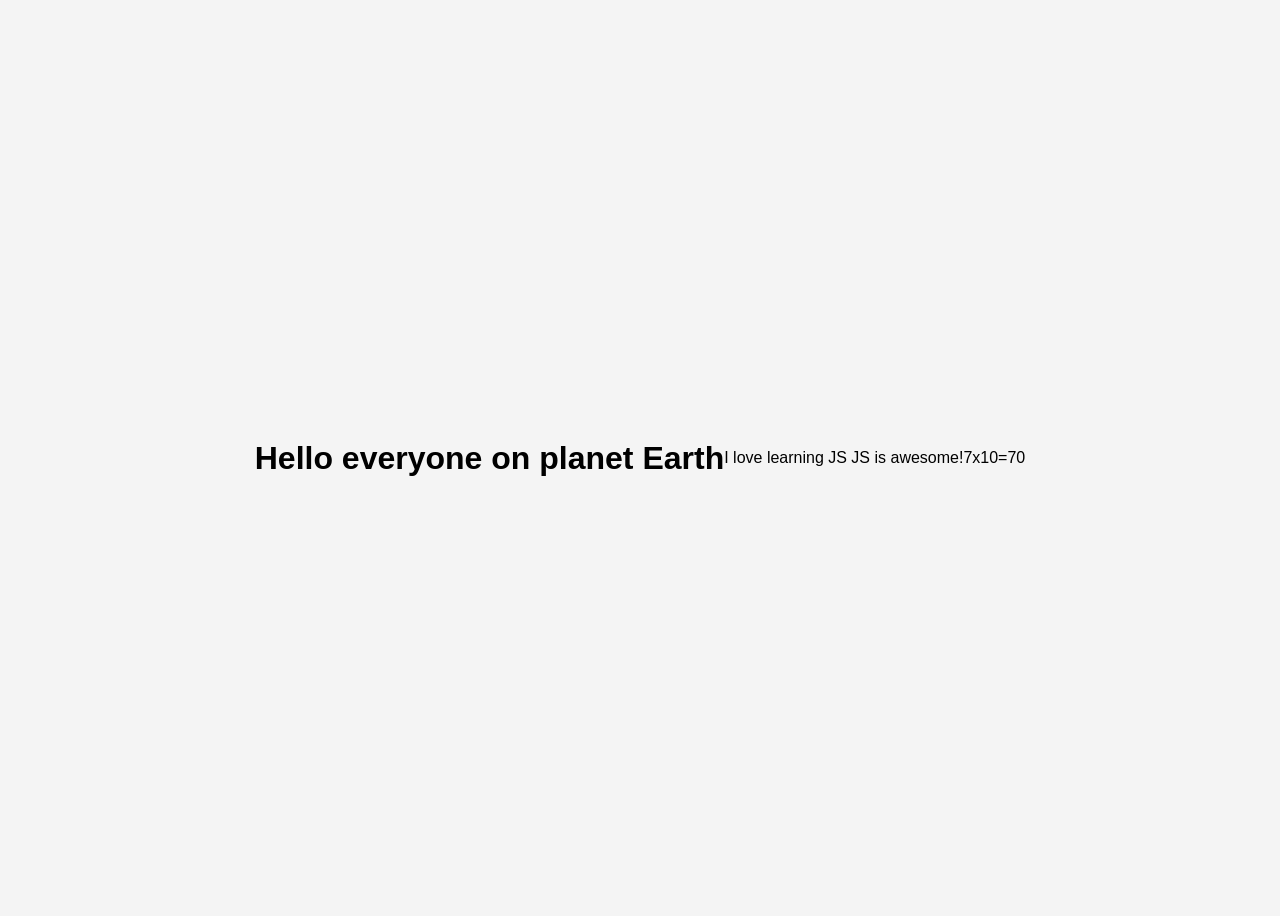
<file: index.html>
<!DOCTYPE html>
<html lang="en">
    <head>
        <link rel="stylesheet" type="text/css" href="style.css">
    </head>
    <body>
        <h1 id="heading1"></h1>
        <p id="paragraph1"></p>
        <p id="paragraph2"></p>
        
        <script>
            var text1;
            var text2;
            var text3;
            
            var numA=7;
            var numB=10;
            
            text1="Hello everyone on planet Earth";
            text2="I love learning JS";
            text3=" JS is awesome!";
            document.getElementById("heading1").innerHTML=(text1);
            document.getElementById("paragraph1").innerHTML=(text2+text3);
            document.getElementById("paragraph2").innerHTML=(numA+"x"+numB+"="+numA*numB);
        </script>
    </body>
</html>
</file>
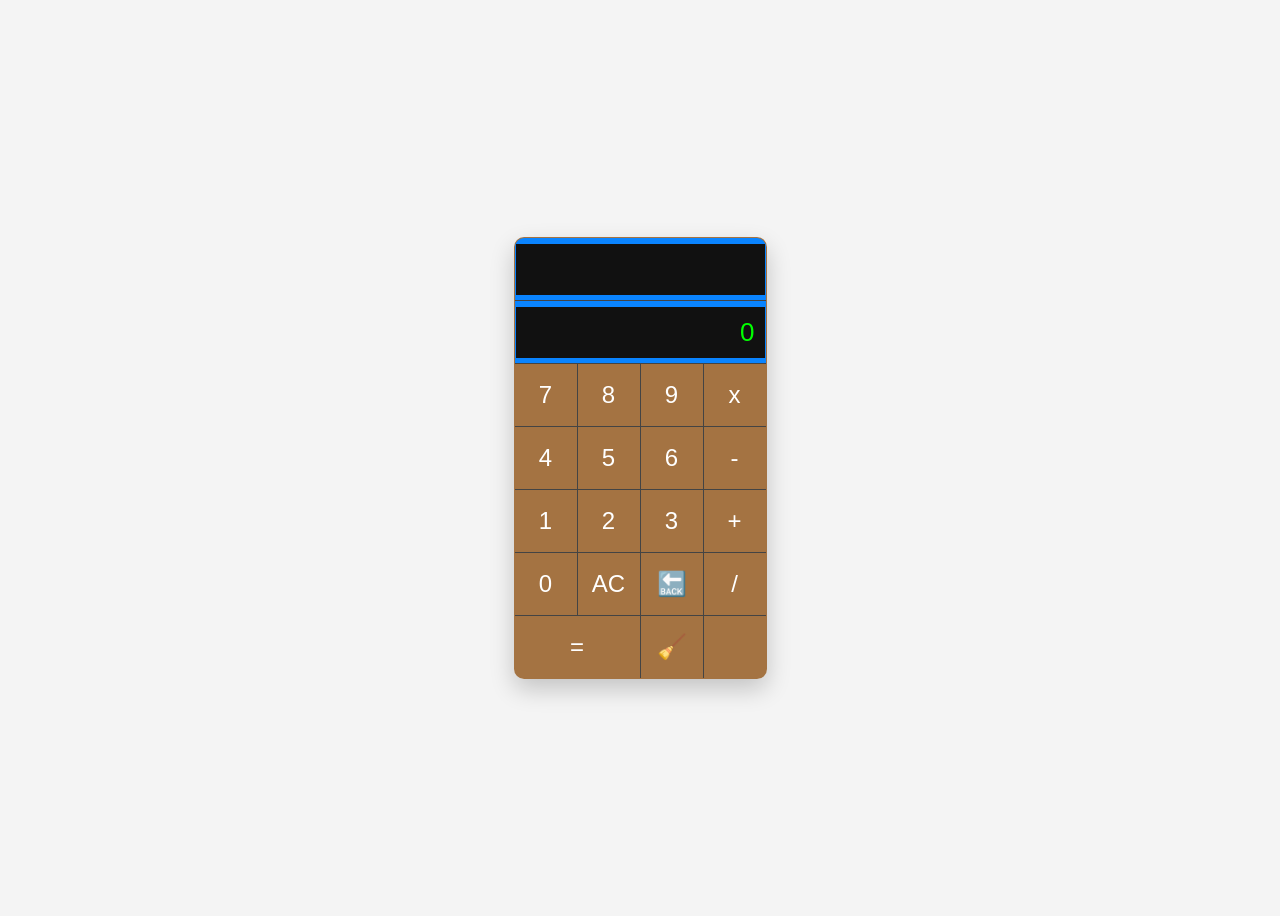
<file: calculator.html>
<!DOCTYPE html>
<html lang="en">
<head>
    <title>CALCULATOR</title>
    <link rel="stylesheet" type="text/css" href="style.css">
</head>
<body>
    <table border="1">
        <tr>
        <td colspan="4">
            <input type="text" id="historyBox" value="" readonly style="text-align:right; color: gray;">
        </td>
    </tr>
        <tr>
            <td colspan="4">
                <input type="text" id="inputBox" value="0" readonly>
            </td>
        </tr>
        <tr>
            <td onclick="digitBtnPressed(7)">7</td>
            <td onclick="digitBtnPressed(8)">8</td>
            <td onclick="digitBtnPressed(9)">9</td>
            <td onclick="operatorBtnPressed('*')">x</td>
        </tr>
        <tr>
            <td onclick="digitBtnPressed(4)">4</td>
            <td onclick="digitBtnPressed(5)">5</td>
            <td onclick="digitBtnPressed(6)">6</td>
            <td onclick="operatorBtnPressed('-')">-</td>
        </tr>
        <tr>
            <td onclick="digitBtnPressed(1)">1</td>
            <td onclick="digitBtnPressed(2)">2</td>
            <td onclick="digitBtnPressed(3)">3</td>
            <td onclick="operatorBtnPressed('+')">+</td>
        </tr>
        <tr>
            <td colspan="1" onclick="digitBtnPressed(0)">0</td>
            <td onclick="btnACPressed()">AC</td>
            <td onclick="backspacePressed()">🔙</td>
            <td onclick="operatorBtnPressed('/')">/</td>
            
        </tr>
        <tr>
            
            <td colspan="2" onclick="equalsPressed()">=</td>
            <td onclick="clearEntryPressed()">🧹</td>
        </tr>
        
    </table>

    <script>
    let newline = true;
let value1 = null;
let currentOperator = null;

function digitBtnPressed(button) {
    const inputBox = document.getElementById("inputBox");
    if (newline) {
        inputBox.value = button;
        newline = false;
    } else {
        inputBox.value += button;
    }
}

function btnACPressed() {
    document.getElementById("inputBox").value = "0";
    document.getElementById("historyBox").value = "";
    value1 = null;
    currentOperator = null;
    newline = true;
}

function operatorBtnPressed(operator) {
    const inputBox = document.getElementById("inputBox");
    value1 = parseFloat(inputBox.value);
    currentOperator = operator;
    document.getElementById("historyBox").value = inputBox.value + " " + operator;
    newline = true;
}

function equalsPressed() {
    const inputBox = document.getElementById("inputBox");
    const value2 = parseFloat(inputBox.value);
    let result;

    switch (currentOperator) {
        case '+':
            result = value1 + value2;
            break;
        case '-':
            result = value1 - value2;
            break;
        case '*':
            result = value1 * value2;
            break;
        case '/':
            result = value2 !== 0 ? value1 / value2 : 'Error';
            break;
        default:
            result = value2;
    }

    document.getElementById("inputBox").value = result;
    if (currentOperator !== null && value1 !== null) {
        document.getElementById("historyBox").value = value1 + " " + currentOperator + " " + value2 + " =";
    }

    value1 = typeof result === 'number' ? result : null;
    currentOperator = null;
    newline = true;
}
        function backspacePressed() {
    const inputBox = document.getElementById("inputBox");
    if (!newline && inputBox.value.length > 1) {
        inputBox.value = inputBox.value.slice(0, -1);
    } else {
        inputBox.value = "0";
        newline = true;
    }
}

function clearEntryPressed() {
    document.getElementById("inputBox").value = "0";
    newline = true;
}
    </script>
</body>
</html>
</file>
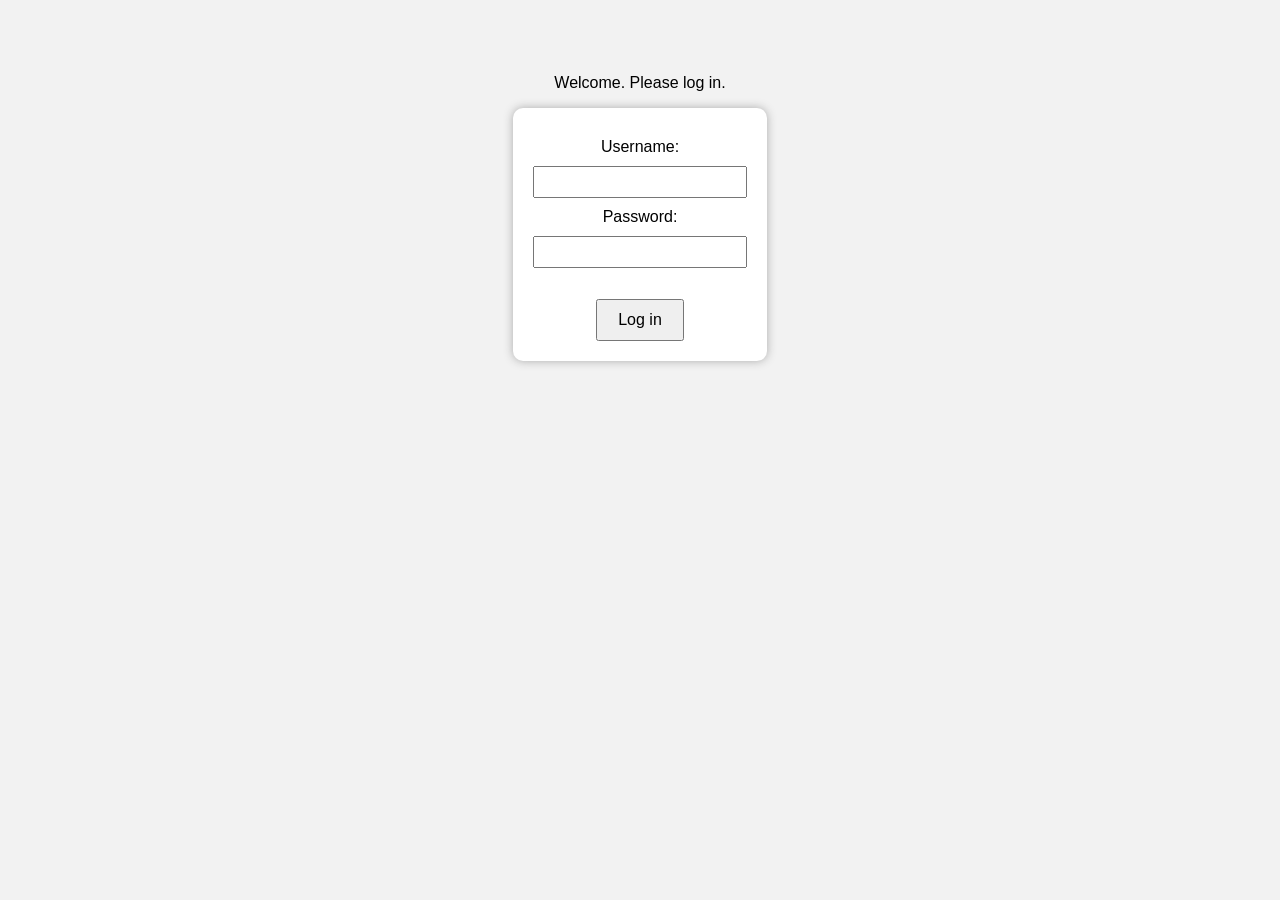
<file: loginForm.html>
<!DOCTYPE html>
<html lang="en">
<head>
    <meta charset="UTF-8" />
    <title>Login Form</title>
    <style>
        body {
            font-family: Arial, sans-serif;
            text-align: center;
            padding-top: 50px;
            background-color: #f2f2f2;
        }

        form {
            background-color: white;
            display: inline-block;
            padding: 20px;
            border-radius: 10px;
            box-shadow: 0 0 10px #aaa;
        }

        label, input {
            display: block;
            margin: 10px auto;
            font-size: 1rem;
        }

        input {
            padding: 5px;
            width: 200px;
        }

        #message {
            font-weight: bold;
            margin-top: 15px;
        }

        .success {
            color: green;
        }

        .error {
            color: red;
        }

        button {
            margin-top: 15px;
            padding: 10px 20px;
            font-size: 1rem;
        }
    </style>
</head>
<body>
    <p>Welcome. Please log in.</p>
    <form onsubmit="return verifyUser()">
        <label for="usernameInput">Username:</label>
        <input type="text" id="usernameInput" required />

        <label for="passwordInput">Password:</label>
        <input type="password" id="passwordInput" required />

        <p id="message"></p>
        
        <button type="submit">Log in</button>
    </form>

    <script>
        function verifyUser() {
            const username = document.getElementById("usernameInput").value;
            const password = document.getElementById("passwordInput").value;

            const messageEl = document.getElementById("message");
            const systemUsername = "Miyambu89";
            const systemPassword = "9408";

            if (username === systemUsername && password === systemPassword) {
                messageEl.innerHTML = "Correct. Logging you in...";
                messageEl.className = "success";
            } else {
                messageEl.innerHTML = "Username or password is incorrect.";
                messageEl.className = "error";
            }

            return false; // prevent form from submitting
        }
    </script>
</body>
</html>
</file>
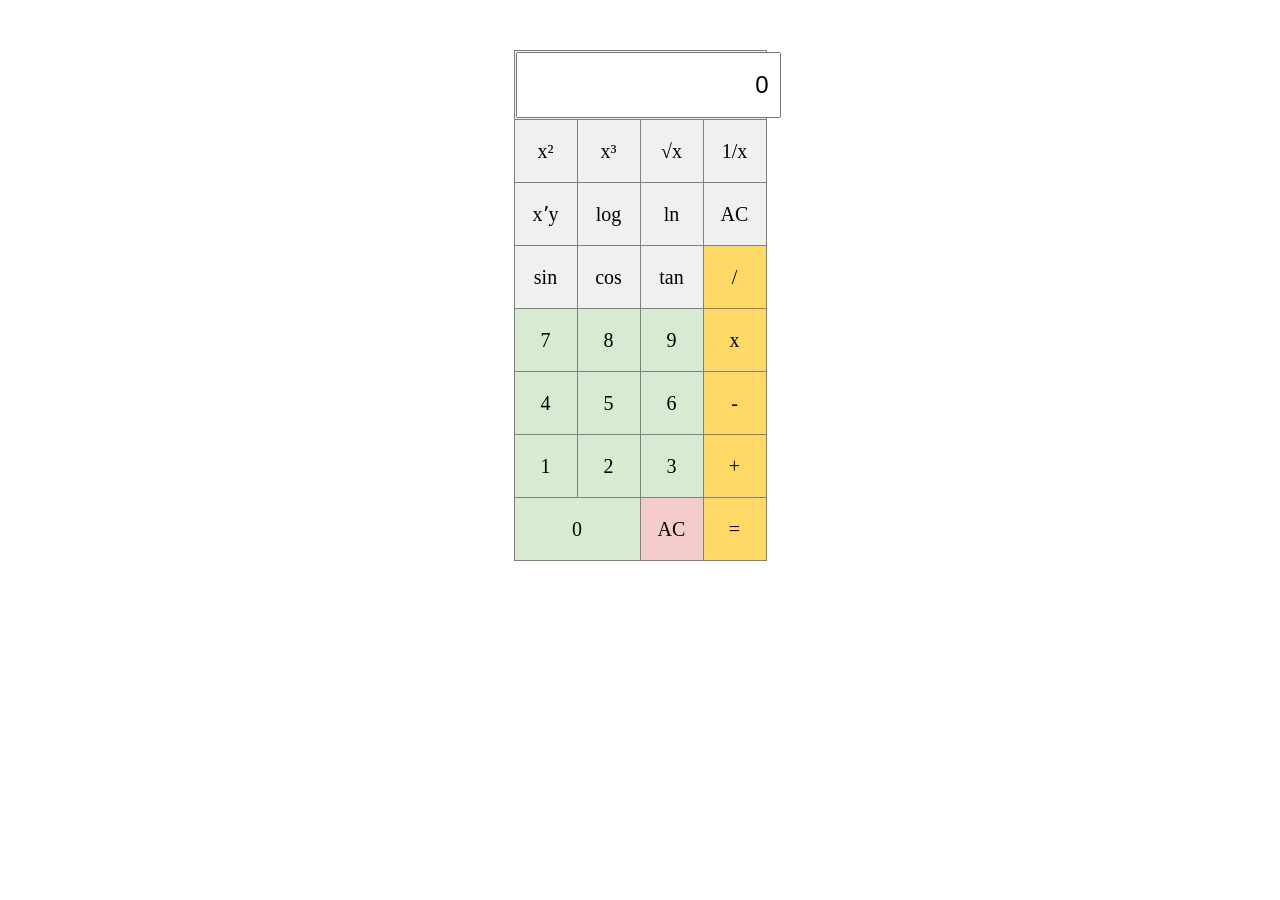
<file: Scientific calculator.html>
<!DOCTYPE html>
<html lang="en">
<head>
    <title>Scientific Calculator</title>
    <style>
        table {
            border-collapse: collapse;
            margin: 50px auto;
        }
        td {
            width: 60px;
            height: 60px;
            text-align: center;
            vertical-align: middle;
            font-size: 20px;
            cursor: pointer;
            background-color: #f0f0f0;
        }
        input {
            width: 100%;
            height: 60px;
            font-size: 24px;
            text-align: right;
            padding-right: 10px;
        }
        td.operatorButton {
            background-color: #ffd966;
        }
        td.digitButton {
            background-color: #d9ead3;
        }
        td.ACButton {
            background-color: #f4cccc;
        }
    </style>
</head>
<body>
    <table border="1">
        <tr>
            <td colspan="4">
                <input type="text" id="inputBox" value="0" readonly>
            </td>
        </tr>
        <tr>
            <td onclick="square()">x²</td>
            <td onclick="cube()">x³</td>
            <td onclick="squareRoot()">√x</td>
            <td onclick="reciprocal()">1/x</td>
        </tr>
        <tr>
            <td onclick="powerMode()">xʼy</td>
            <td onclick="log10()">log</td>
            <td onclick="ln()">ln</td>
            <td onclick="btnACPressed()">AC</td>
        </tr>
        <tr>
            <td onclick="sin()">sin</td>
            <td onclick="cos()">cos</td>
            <td onclick="tan()">tan</td>
            <td class="operatorButton" onclick="operatorBtnPressed('/')">/</td>
        </tr>
        <tr>
            <td class="digitButton" onclick="digitBtnPressed(7)">7</td>
            <td class="digitButton" onclick="digitBtnPressed(8)">8</td>
            <td class="digitButton" onclick="digitBtnPressed(9)">9</td>
            <td class="operatorButton" onclick="operatorBtnPressed('x')">x</td>
        </tr>
        <tr>
            <td class="digitButton" onclick="digitBtnPressed(4)">4</td>
            <td class="digitButton" onclick="digitBtnPressed(5)">5</td>
            <td class="digitButton" onclick="digitBtnPressed(6)">6</td>
            <td class="operatorButton" onclick="operatorBtnPressed('-')">-</td>
        </tr>
        <tr>
            <td class="digitButton" onclick="digitBtnPressed(1)">1</td>
            <td class="digitButton" onclick="digitBtnPressed(2)">2</td>
            <td class="digitButton" onclick="digitBtnPressed(3)">3</td>
            <td class="operatorButton" onclick="operatorBtnPressed('+')">+</td>
        </tr>
        <tr>
            <td class="digitButton" colspan="2" onclick="digitBtnPressed(0)">0</td>
            <td class="ACButton" onclick="btnACPressed()">AC</td>
            <td class="operatorButton" onclick="equalsBtnPressed()">=</td>
        </tr>
    </table>

    <script>
        var newline = true;
        var value1;
        var currentOperator;

        function digitBtnPressed(button) {
            if (newline) {
                document.getElementById("inputBox").value = button;
                newline = false;
            } else {
                var currentValue = document.getElementById("inputBox").value;
                document.getElementById("inputBox").value = currentValue + button;
            }
        }

        function btnACPressed() {
            document.getElementById("inputBox").value = 0;
            value1 = undefined;
            currentOperator = undefined;
            newline = true;
        }

        function operatorBtnPressed(operator) {
            currentOperator = operator;
            value1 = parseFloat(document.getElementById("inputBox").value);
            newline = true;
        }

        function equalsBtnPressed() {
            var value2 = parseFloat(document.getElementById("inputBox").value);
            var finalTotal;

            switch (currentOperator) {
                case "+": finalTotal = value1 + value2; break;
                case "-": finalTotal = value1 - value2; break;
                case "x": finalTotal = value1 * value2; break;
                case "/": finalTotal = value1 / value2; break;
                case "power": finalTotal = Math.pow(value1, value2); break;
                default: finalTotal = value2;
            }

            document.getElementById("inputBox").value = finalTotal;
            value1 = undefined;
            currentOperator = undefined;
            newline = true;
        }

        function square() {
            let value = parseFloat(document.getElementById("inputBox").value);
            document.getElementById("inputBox").value = value * value;
            newline = true;
        }

        function cube() {
            let value = parseFloat(document.getElementById("inputBox").value);
            document.getElementById("inputBox").value = value * value * value;
            newline = true;
        }

        function squareRoot() {
            let value = parseFloat(document.getElementById("inputBox").value);
            if (value < 0) { alert("Cannot take square root of negative number"); return; }
            document.getElementById("inputBox").value = Math.sqrt(value);
            newline = true;
        }

        function reciprocal() {
            let value = parseFloat(document.getElementById("inputBox").value);
            if (value === 0) { alert("Cannot divide by zero"); return; }
            document.getElementById("inputBox").value = 1 / value;
            newline = true;
        }

        function powerMode() {
            value1 = parseFloat(document.getElementById("inputBox").value);
            currentOperator = "power";
            newline = true;
        }

        function log10() {
            let value = parseFloat(document.getElementById("inputBox").value);
            if (value <= 0) { alert("Logarithm undefined for non-positive numbers"); return; }
            document.getElementById("inputBox").value = Math.log10(value);
            newline = true;
        }

        function ln() {
            let value = parseFloat(document.getElementById("inputBox").value);
            if (value <= 0) { alert("Natural logarithm undefined for non-positive numbers"); return; }
            document.getElementById("inputBox").value = Math.log(value);
            newline = true;
        }

        function sin() {
            let value = parseFloat(document.getElementById("inputBox").value);
            document.getElementById("inputBox").value = Math.sin(degreesToRadians(value));
            newline = true;
        }

        function cos() {
            let value = parseFloat(document.getElementById("inputBox").value);
            document.getElementById("inputBox").value = Math.cos(degreesToRadians(value));
            newline = true;
        }

        function tan() {
            let value = parseFloat(document.getElementById("inputBox").value);
            document.getElementById("inputBox").value = Math.tan(degreesToRadians(value));
            newline = true;
        }

        function degreesToRadians(deg) {
            return deg * Math.PI / 180;
        }
    </script>
</body>
</html>
</file>
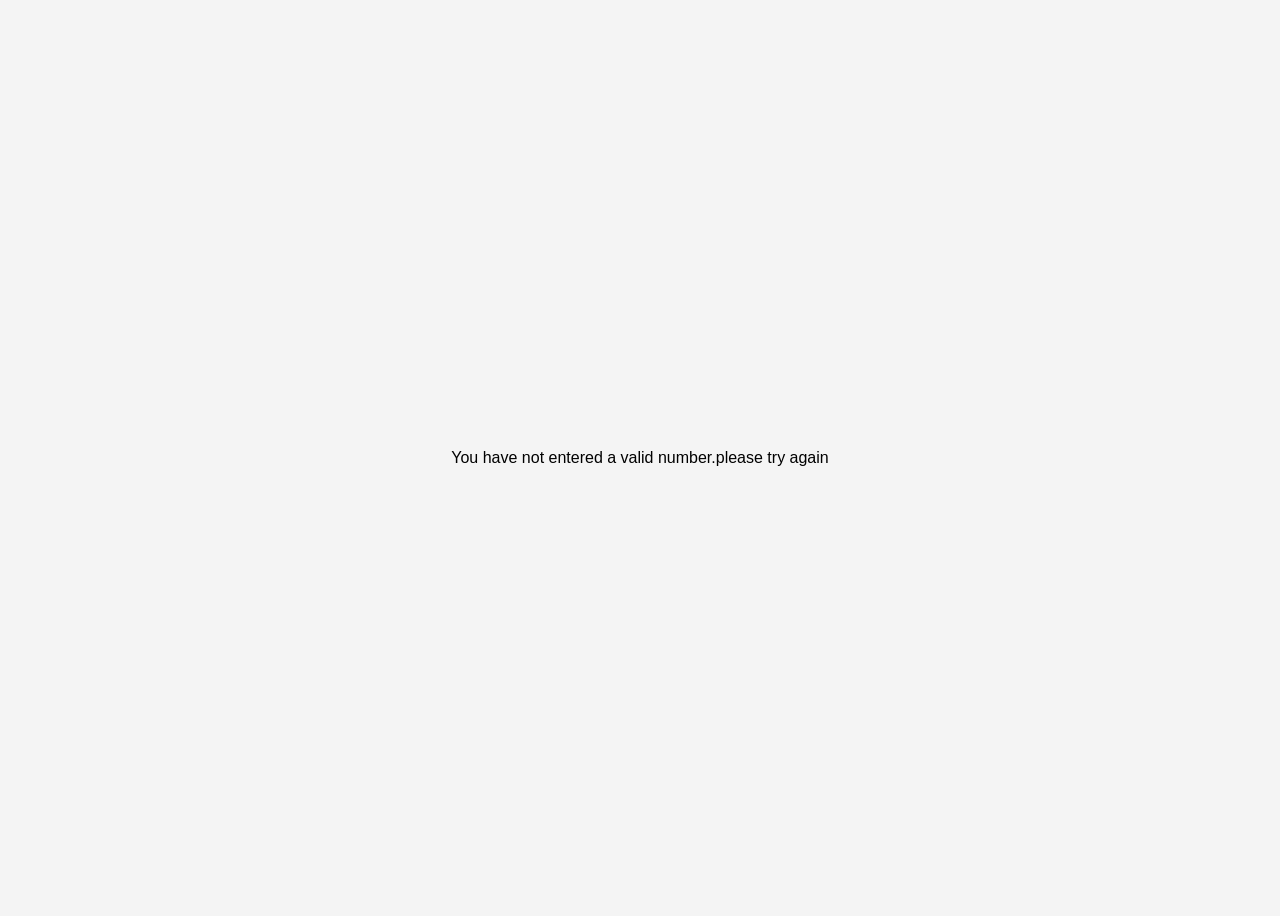
<file: stringsAndNumbers.html>
<!DOCTYPE html>
<html lang="en">
    <head>
        <meta charset="UTF-8" />
        <title>stringsAndNumbers</title>
         <link rel="stylesheet" type="text/css" href="style.css">
        
    </head>
    <body>
        <p id="outputText"></p>
        
        <script>
            var text1 = "ten";
            var text2 = "8";
            var num1 = stringToNumber(text1);
            var num2 = stringToNumber(text2);
            
            if(isNaN(num1) || isNaN(num2)){
                document.getElementById("outputText").innerHTML="You have not entered a valid number.please try again";
            } else{
                document.getElementById("outputText").innerHTML = num1 + num2;
            }
            
            
            
            function stringToNumber(text){
                return parseInt(text);
            }
            
        </script>
    
    </body>
</html>
</file>
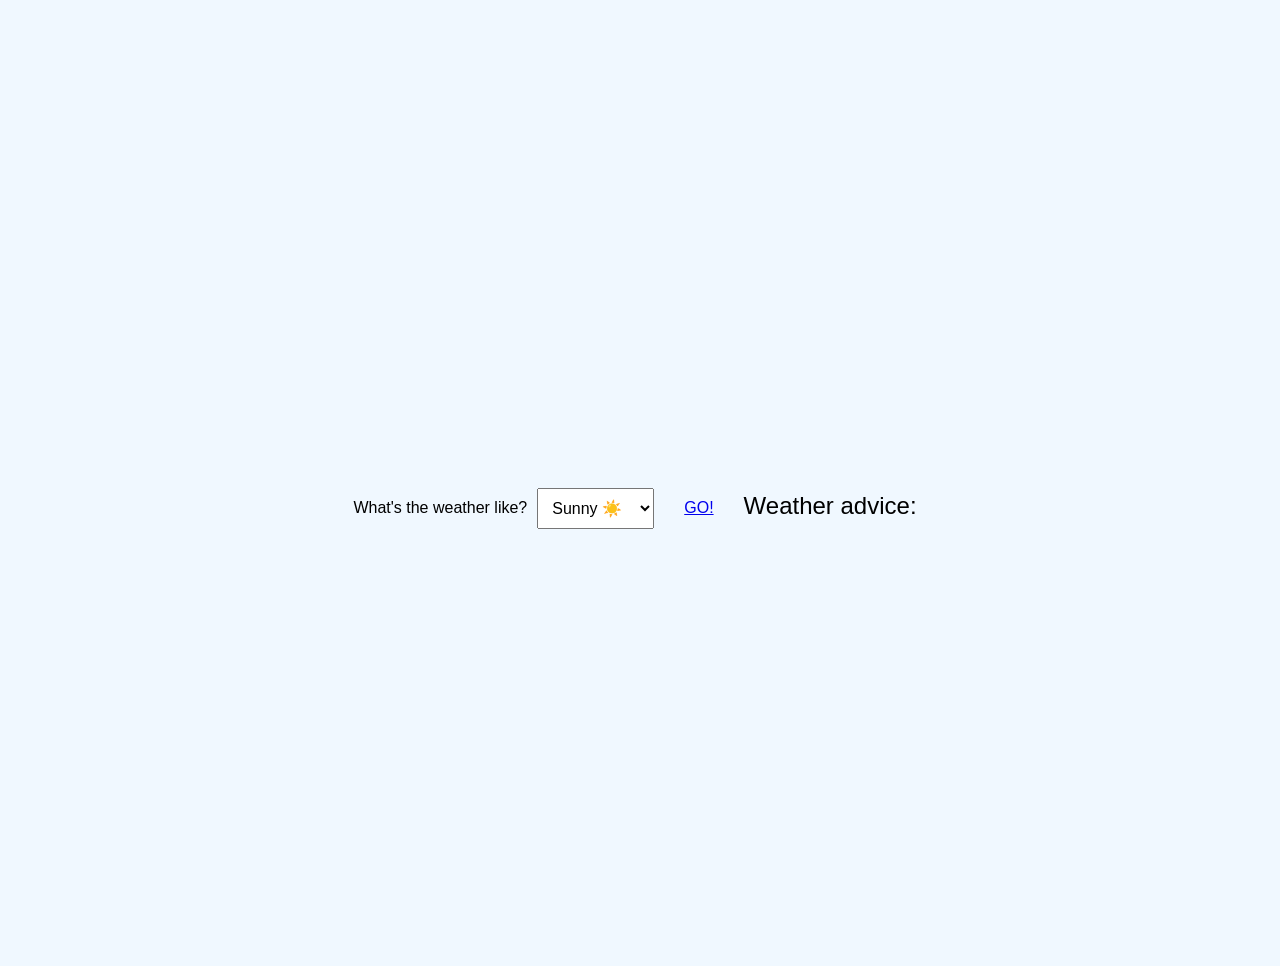
<file: switch.html>
<!DOCTYPE html>
<html lang="en">
<head>
    <title>Switch Weather Advice</title>
    <link rel="stylesheet" href="style.css">
    <style>
        body {
            font-family: Arial, sans-serif;
            text-align: center;
            padding-top: 50px;
            background-color: #f0f8ff;
        }

        #outputText {
            font-size: 1.5rem;
            margin-top: 20px;
            padding: 10px;
            border-radius: 10px;
            display: inline-block;
        }

        select, a {
            font-size: 1rem;
            padding: 10px;
            margin: 10px;
        }

        .sunny { background-color: #ffeb3b; color: #e65100; }
        .windy { background-color: #e0f7fa; color: #00796b; }
        .rainy { background-color: #b3e5fc; color: #01579b; }
        .snowy { background-color: #e0f7fa; color: #37474f; }
        .cloudy { background-color: #cfd8dc; color: #263238; }
    </style>
</head>
<body>
    <label for="weather">What's the weather like?</label>
    <select id="weather">
        <option value="sunny">Sunny ☀️</option>
        <option value="windy">Windy 🌬️</option>
        <option value="rainy">Rainy 🌧️</option>
        <option value="snowy">Snowy ❄️</option>
        <option value="cloudy">Cloudy ☁️</option>
    </select>

    <a href="#" onclick="btnPressed()">GO!</a>
    <p id="outputText">Weather advice: </p>

    <script>
        function btnPressed() {
            const weatherSelected = document.getElementById("weather").value;
            const output = document.getElementById("outputText");

            let advice = "";
            let cssClass = "";

            switch (weatherSelected) {
                case "sunny":
                    advice = "Wear your sunglasses! 😎";
                    cssClass = "sunny";
                    break;
                case "windy":
                    advice = "Wear a jacket, it's windy! 🍃";
                    cssClass = "windy";
                    break;
                case "rainy":
                    advice = "Take an umbrella! ☔";
                    cssClass = "rainy";
                    break;
                case "snowy":
                    advice = "Bundle up, it's snowy! 🧣🧤";
                    cssClass = "snowy";
                    break;
                case "cloudy":
                    advice = "It’s a cloudy day, maybe carry a light sweater. 🌥️";
                    cssClass = "cloudy";
                    break;
                default:
                    advice = "No advice available.";
            }

            output.innerHTML = "Weather advice: " + advice;
            output.className = cssClass; // Apply dynamic style
        }
    </script>
</body>
</html>
</file>
<file: style.css>
body {
    background-color: #f4f4f4;
    font-family: Arial, sans-serif;
    display: flex;
    justify-content: center;
    align-items: center;
    height: 100vh;
}

table {
    border-collapse: collapse;
    background-color: rgba(154, 99, 44, 0.89);
    border-radius: 10px;
    overflow: hidden;
    box-shadow: 0 10px 25px rgba(0, 0, 0, 0.2);
}

td {
    width: 60px;
    height: 60px;
    text-align: center;
    vertical-align: middle;
    font-size: 24px;
    color: #fff;
    cursor: pointer;
    border: 1px solid #444;
    transition: background-color 0.2s;
}

td:hover {
    background-color: #333;
}

input[type="text"] {
    width: 100%;
    font-size: 26px;
    text-align: right;
    padding: 10px;
    box-sizing: border-box;
    border: none;
    outline: none;
    background-color: #111;
    color: #0f0;
}

td[colspan="2"] {
    width: 120px;
}

td[colspan="4"] {
    background-color: #0a84ff;
    font-weight: bold;
}

td[colspan="4"]:hover {
    background-color: #0066cc;
}
td {
    font-size: 24px; /* Increase for better icon visibility */
}
</file>
